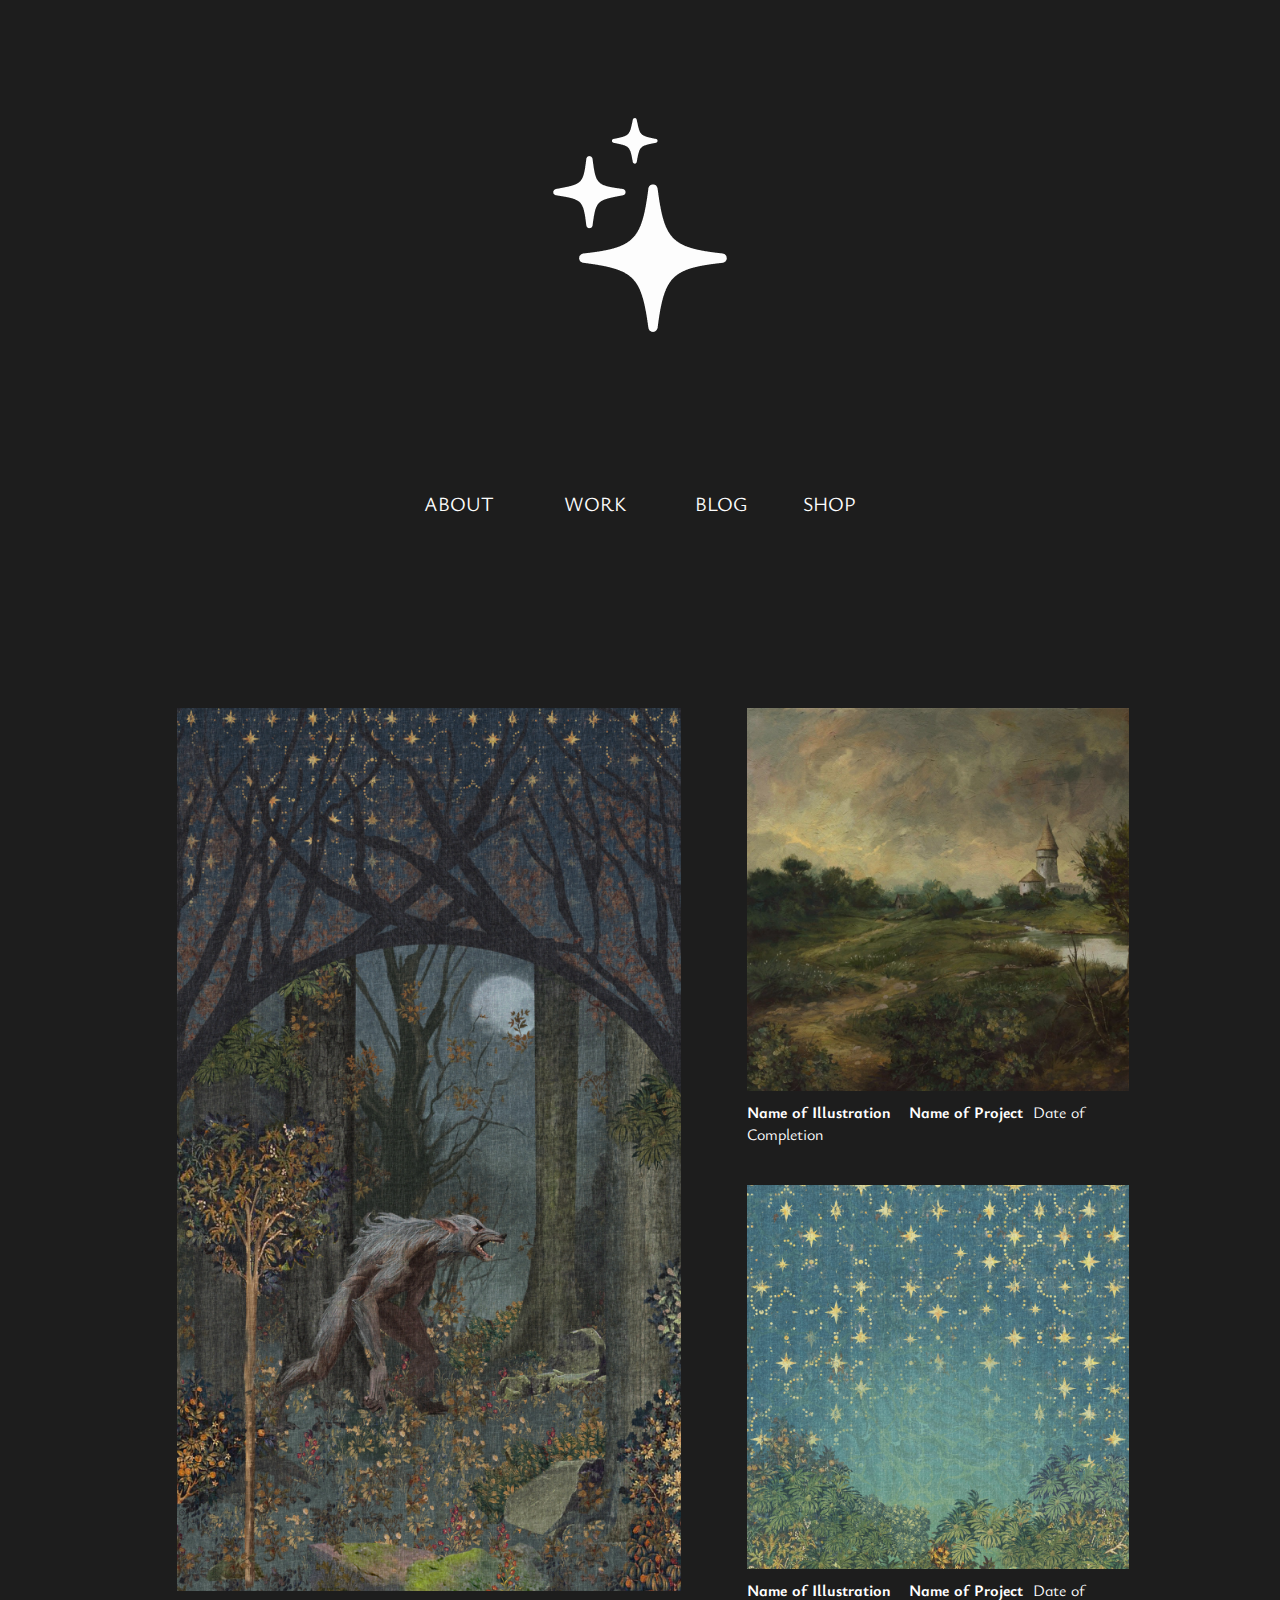
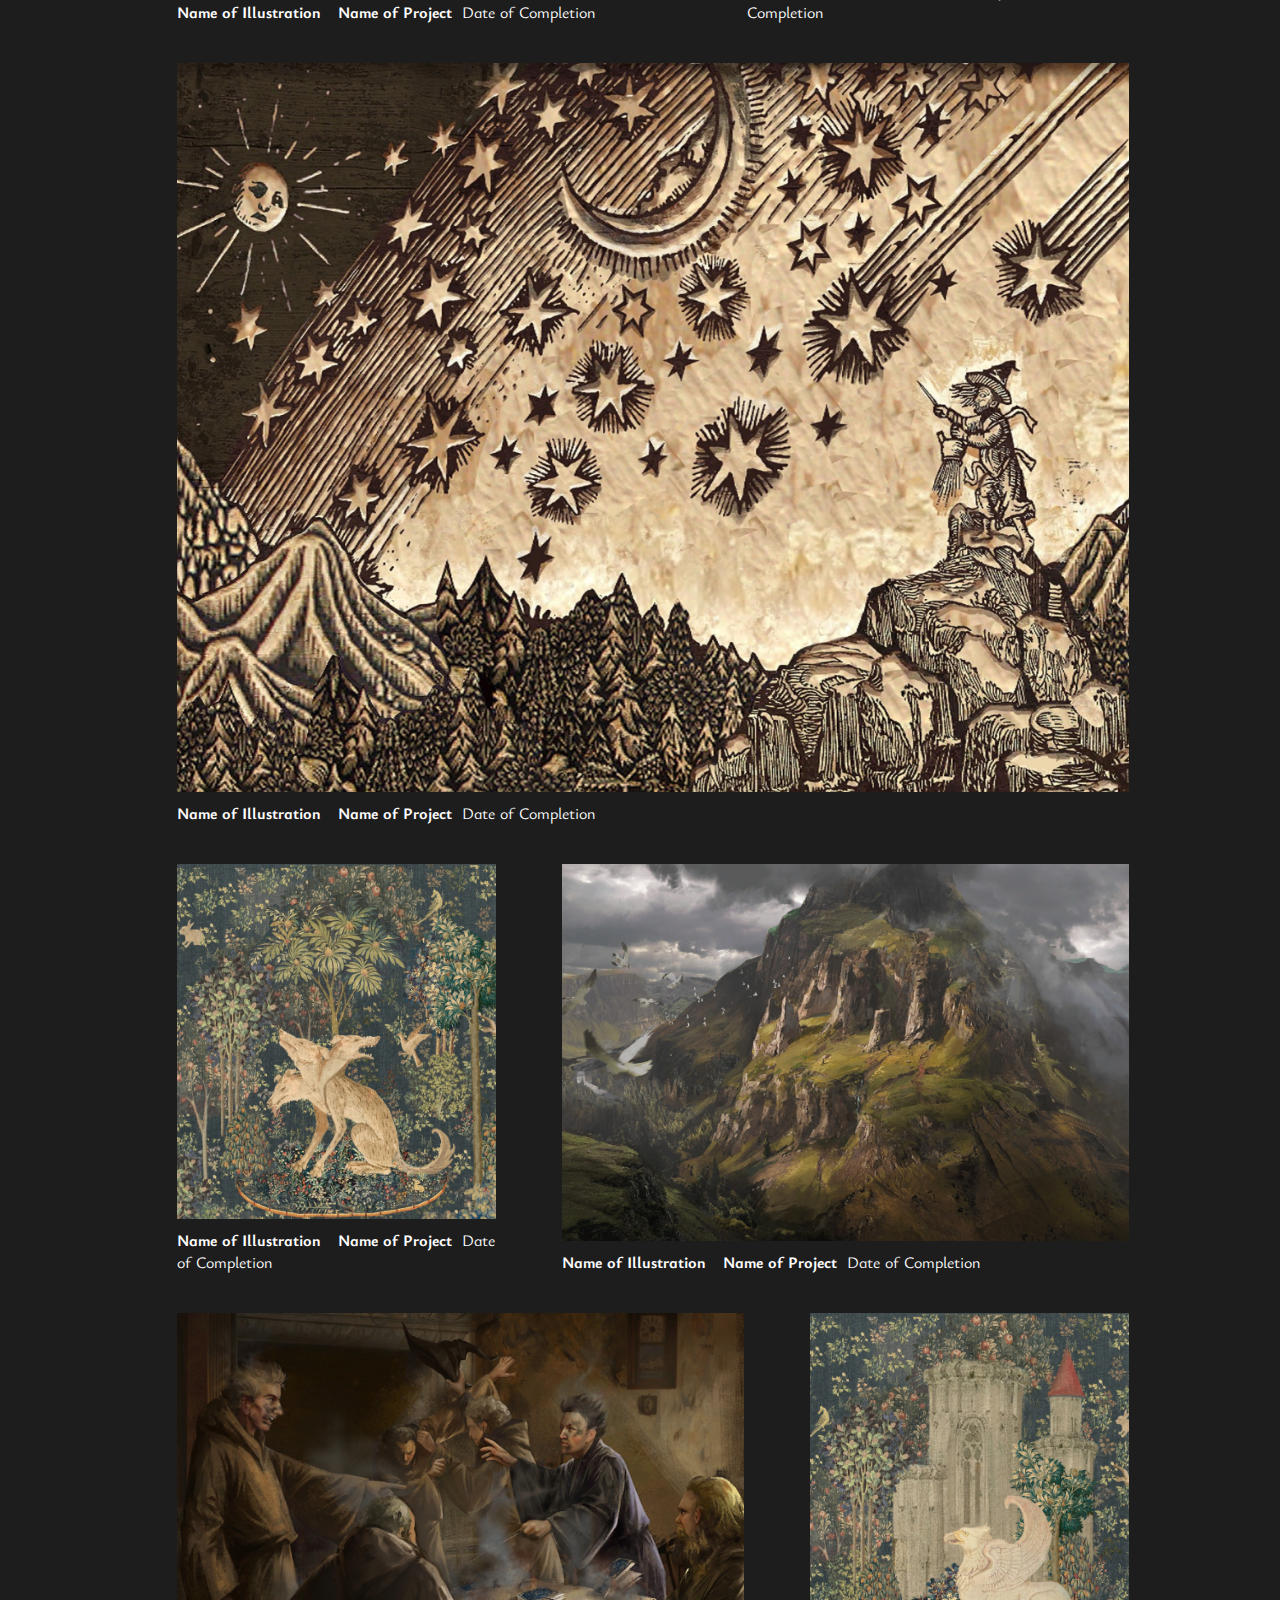
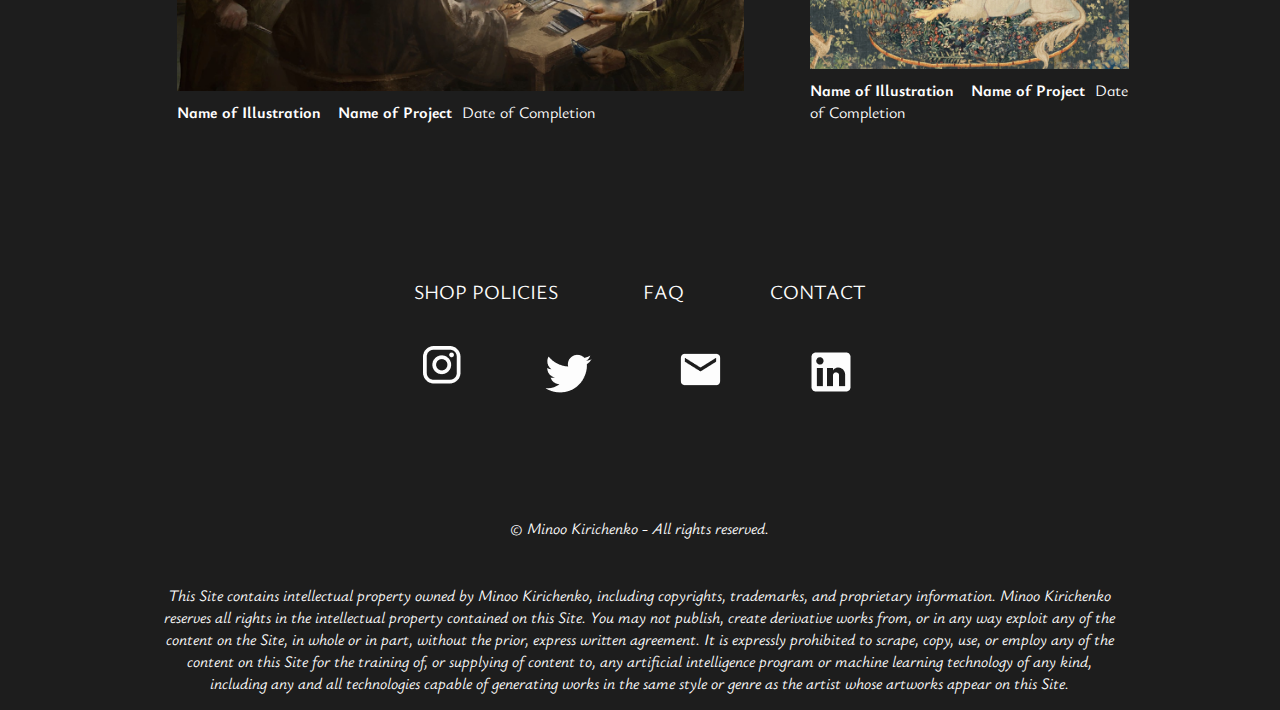
<file: index.html>
<!DOCTYPE html> <!--defines the document as html--> 
<!-- ctrl + / makes a comment teehee -->
 <html lang="en"> 
    <head> <!--where all of the metadata abt page goes, not visible to ppl-->
        <title>Minoo Portfolio</title>
        <link rel="preconnect" href="https://fonts.googleapis.com">
        <link rel="preconnect" href="https://fonts.gstatic.com" crossorigin>
        <link href="https://fonts.googleapis.com/css2?family=Ysabeau+Infant:ital,wght@0,1..1000;1,1..1000&display=swap" rel="stylesheet">
        <link rel="stylesheet" href="assets/css/style.css">
        <meta name="viewport" content="width=device-width, initial-scale=1.0">

<style>
    body {
        background-color: #1d1d1d ;
        font-family: "Ysabeau Infant", sans-serif;
    }
</style>

<article>
    <header>
        <a href="homepage.html" class="link-style"><img src="assets/images/f7_sparkles.png" alt="two sparkles" class="logo"></a>
      
        <menu id="main-menu">
          <li>
            <a href="about.html">ABOUT</a>
          </li>
          
          <li class="dropdown-trigger">
            <!--   use buttons for dropdowns   -->
            <button> WORK </button>
            <menu class="dropdown">
              <li>
                 <a href=""> BOOKS</a>
              </li>
              <li>
                <a href="fanart.html"> FANART</a>
             </li>
             <li>
              <a href=""> SKETCH</a>
           </li>
            </menu>
          </li>
            
          <li>
            <a href="" >BLOG</a>
          </li>

          <li>
              <a href="">SHOP</a>
            </li>


        </menu>

          
    </header>
  </article>

    <body>
        <div class="parent">
            <div class="div1">
              <img src="assets/images/wolf.png" alt="werewolf tapestry">
              <p><b style="margin-left: 0px;">Name of Illustration</b><b style="margin-left: 5px; margin-right: 5px;">Name of Project</b> Date of Completion</p>
              </div>
              <div class="div2">  
                <img src="assets/images/landscape.png" alt="landscape painting"> 
                <p><b style="margin-left: 0px;">Name of Illustration</b><b style="margin-left: 5px; margin-right: 5px;">Name of Project</b> Date of Completion</p>
              
              </div>
            <div class="div3">  
              <img src="assets/images/stars.png" alt="star tapestry">
              <p><b style="margin-left: 0px;">Name of Illustration</b><b style="margin-left: 5px; margin-right: 5px;">Name of Project</b> Date of Completion</p>
              </div>
            <div class="div4">
                <img src="assets/images/wizardstars.png" alt="wizard with stars">
                <p><b style="margin-left: 0px;">Name of Illustration</b><b style="margin-left: 5px; margin-right: 5px;">Name of Project</b> Date of Completion</p>
              </div>
            <div class="div5"> 
               <img src="assets/images/dog.png" alt="cerberus tapestry">
               <p><b style="margin-left: 0px;">Name of Illustration</b><b style="margin-left: 5px; margin-right: 5px;">Name of Project</b> Date of Completion</p>
              </div>
            <div class="div6"> 
                 <img src="assets/images/mountains.png" alt="mountain landscape painting">
                 <p><b style="margin-left: 0px;">Name of Illustration</b><b style="margin-left: 5px; margin-right: 5px;">Name of Project</b> Date of Completion</p>
              </div>
            <div class="div7"> 
                 <img src="assets/images/oops.png" alt="wizard scene painting">
                 <p><b style="margin-left: 0px;">Name of Illustration</b><b style="margin-left: 5px; margin-right: 5px;">Name of Project</b> Date of Completion</p>
              </div>
            <div class="div8">
              <img src="assets/images/gryffin.png" alt="gryffin tapestry">
              <p><b style="margin-left: 0px;">Name of Illustration</b><b style="margin-left: 5px; margin-right: 5px;">Name of Project</b> Date of Completion</p>
                  
                </div>
            </div>
    </body>

    <footer>

      <menu id="main-menu" style="margin-top:180px;margin-bottom: 40px; font-weight: 100px; gap:50px;">
        <li>
          <a href="">SHOP POLICIES</a>
        </li>

        <li>
          <a href="">FAQ</a>
        </li>

        <li>
          <a href="">CONTACT</a>
        </li>

      </menu>

        <menu id="main-menu" style="margin-top:20px;">
          <li>
            <a href=""><img src="assets/images/insta.png" alt="HTML tutorial"></a>
          </li>
  
          <li>
            <a href=""><img src="assets/images/twit.png" alt="HTML tutorial"></a>
          </li>
  
          <li>
            <a href=""><img src="assets/images/mail.png" alt="HTML tutorial"></a>
          </li>

          <li>
            <a href=""><img src="assets/images/linkd.png" alt="HTML tutorial"></a>
          </li>

        </menu>

        <div style="margin-top: -90px;">
          <p style="font-size: 16px; font-style: italic; text-align: center;">© Minoo Kirichenko - All rights reserved.</p>
        </div>

        <div>
          <p style="font-size: 16px; font-style: italic; text-align: center; margin-top: 45px;">This Site contains intellectual property owned by Minoo Kirichenko, including copyrights, trademarks, and proprietary information. Minoo Kirichenko reserves all rights in the intellectual property contained on this Site. You may not publish, create derivative works from, or in any way exploit any of the content on the Site, in whole or in part, without the prior, express written agreement. It is expressly prohibited to scrape, copy, use, or employ any of the content on this Site for the training of, or supplying of content to, any artificial intelligence program or machine learning technology of any kind, including any and all technologies capable of generating works in the same style or genre as the artist whose artworks appear on this Site.</p>
        </div>
        
    </footer>

  </html>
</file>
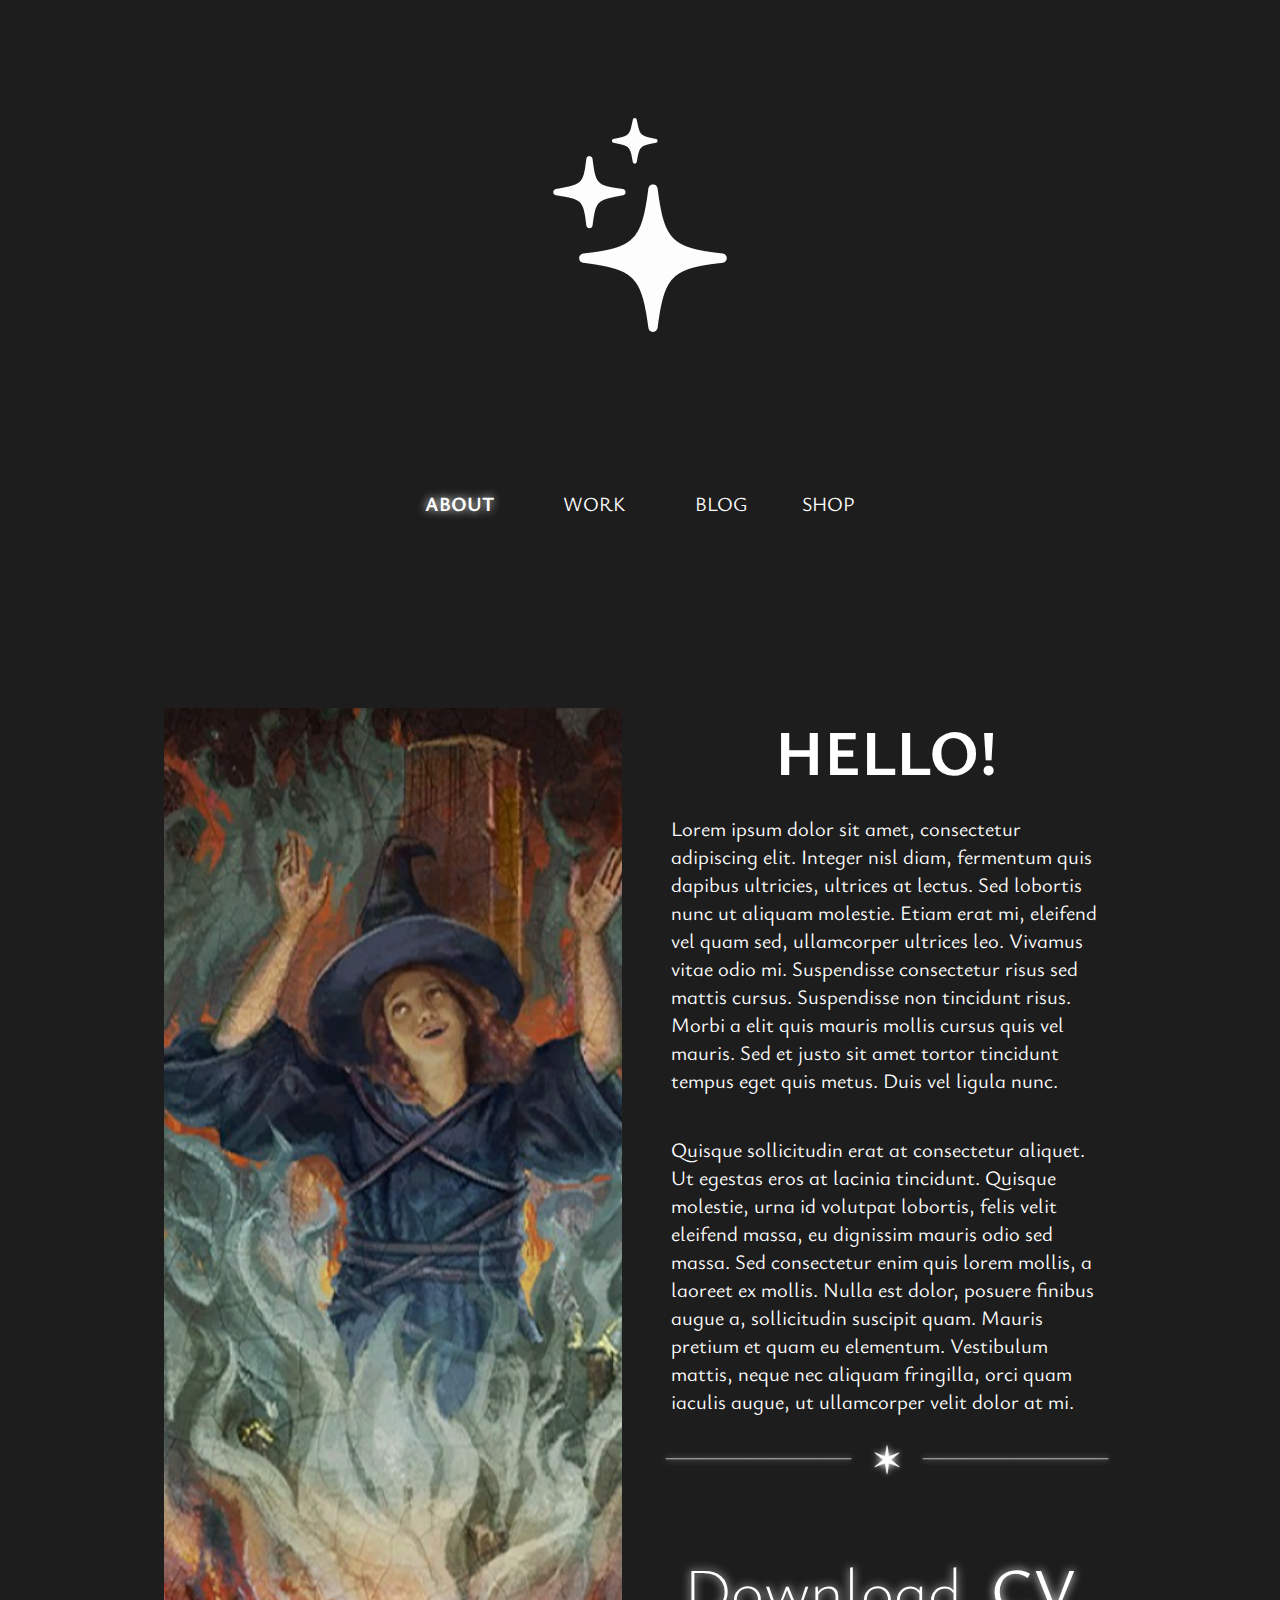
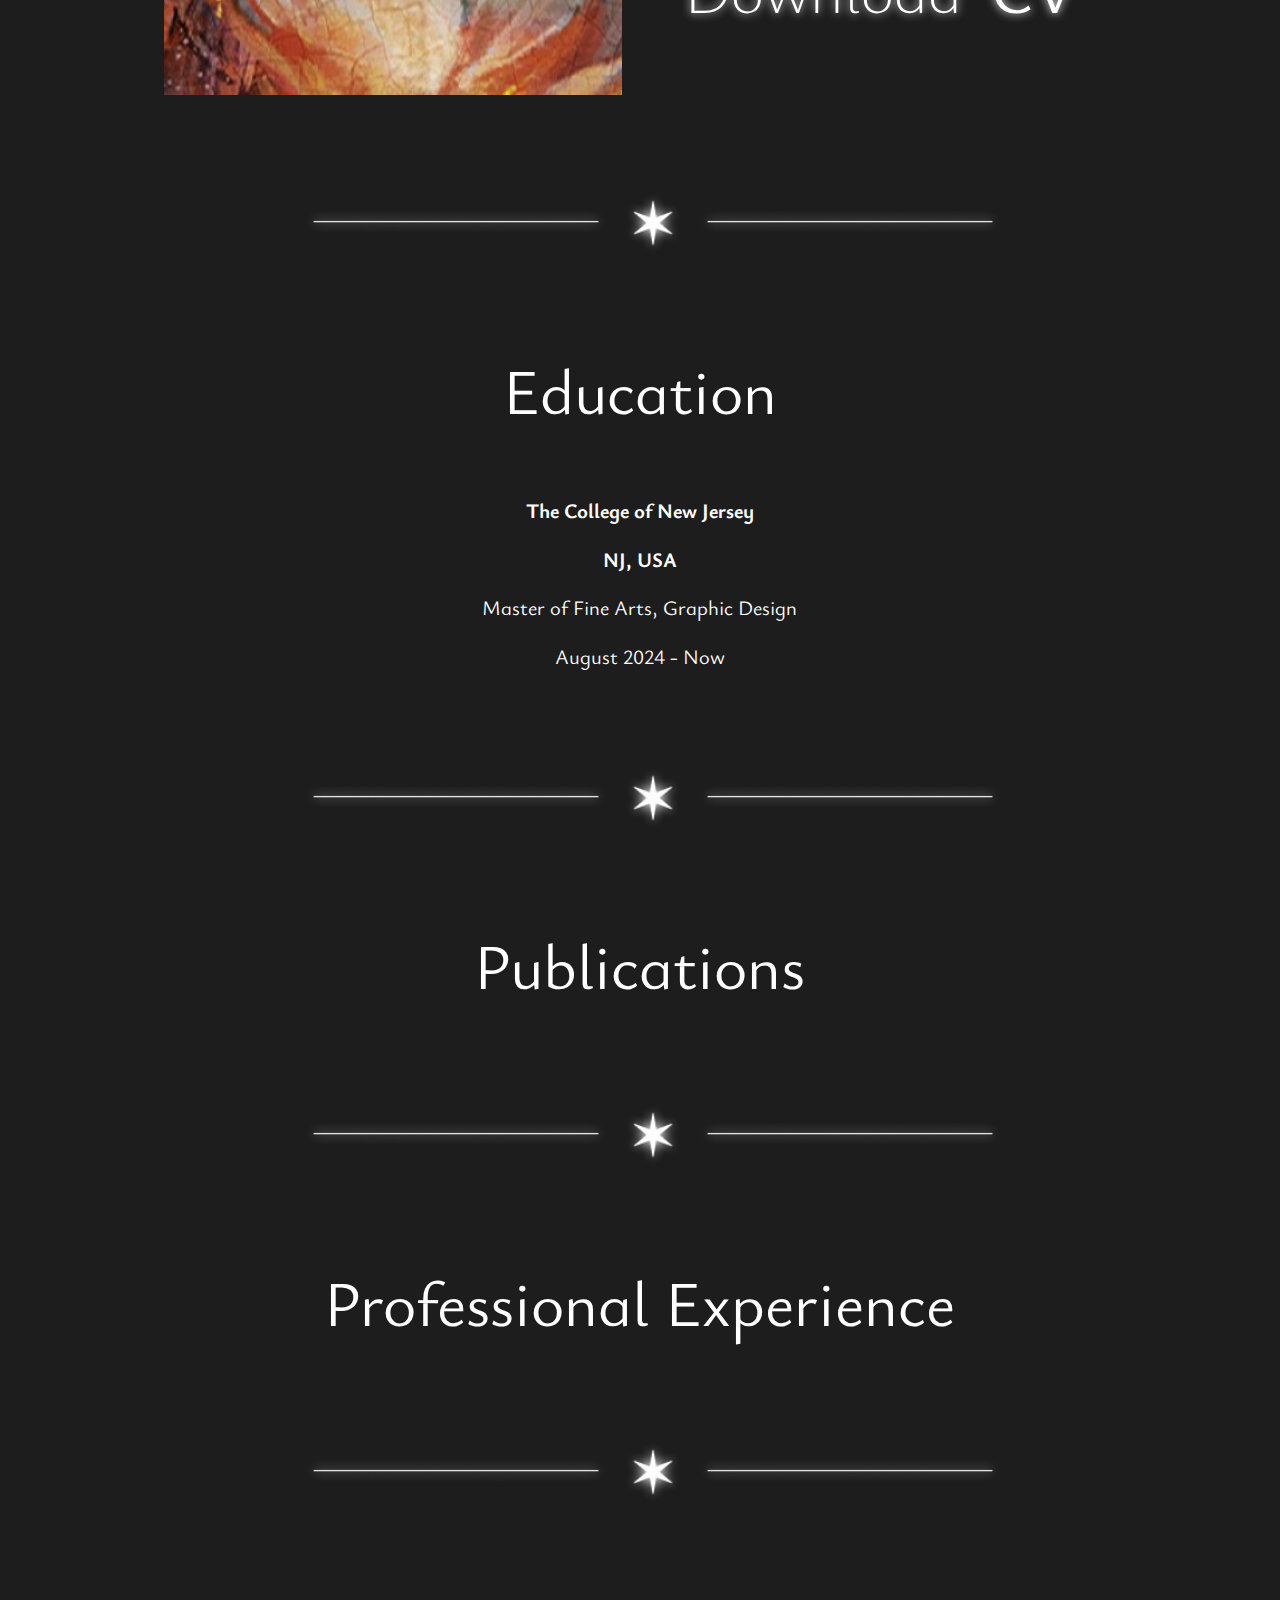
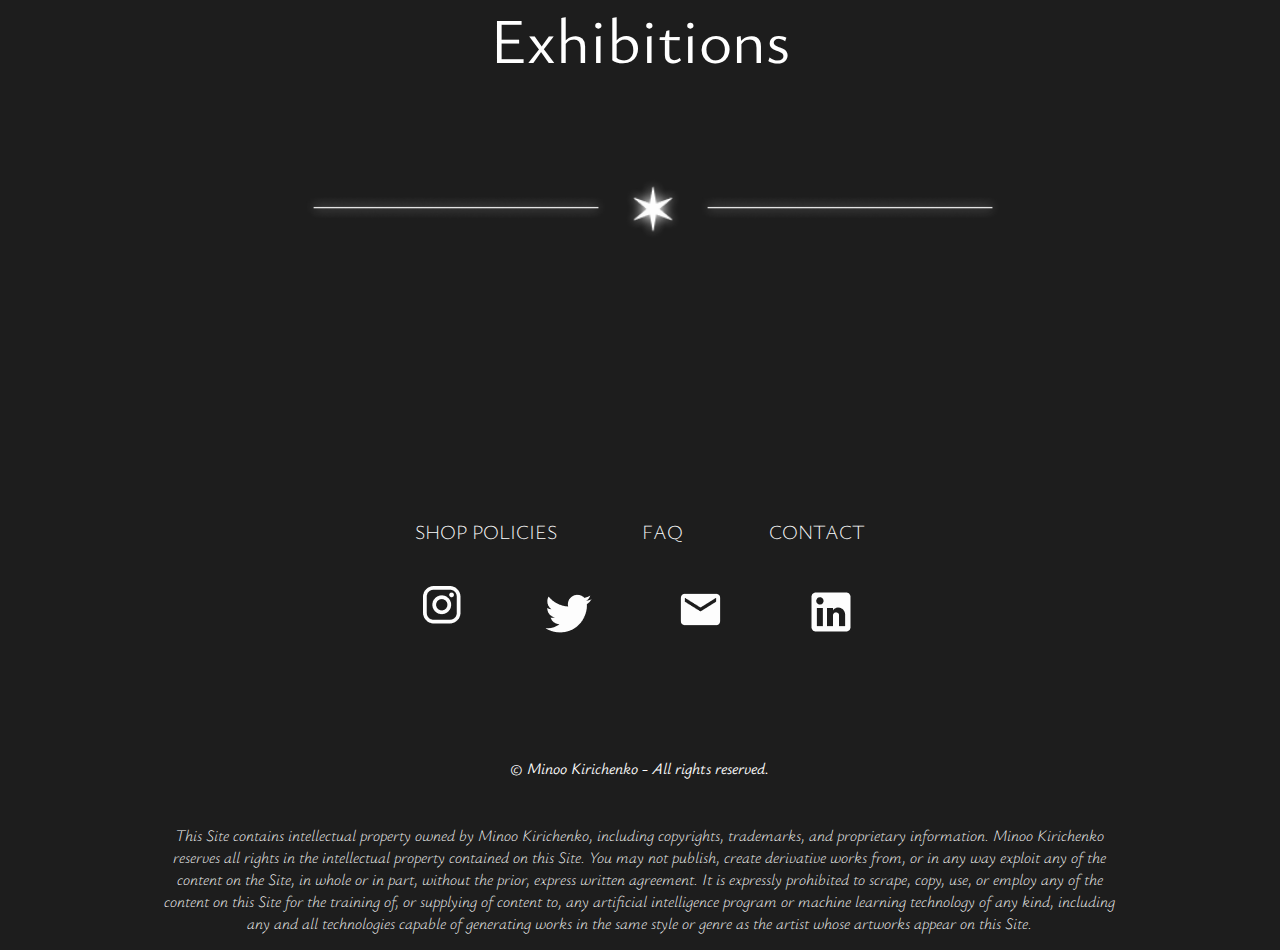
<file: about.html>
<!DOCTYPE html> <!--defines the document as html--> 
<!-- ctrl + / makes a comment teehee -->
 <html lang="en"> 
    <head> <!--where all of the metadata abt page goes, not visible to ppl-->
        <title>Minoo Portfolio</title>
        <link rel="preconnect" href="https://fonts.googleapis.com">
        <link rel="preconnect" href="https://fonts.gstatic.com" crossorigin>
        <link href="https://fonts.googleapis.com/css2?family=Ysabeau+Infant:ital,wght@0,1..1000;1,1..1000&display=swap" rel="stylesheet">
        <link rel="stylesheet" href="assets/css/style.css">
        <meta name="viewport" content="width=device-width, initial-scale=1.0">

<style>
    body {
        background-color: #1d1d1d ;
        font-family: "Ysabeau Infant", sans-serif;
    }
</style>

<article>
    <header>

        <a href="homepage.html" class="link-style"><img src="assets/images/f7_sparkles.png" alt="two sparkles" class="logo"></a>
      
        <menu id="main-menu">
          <li>
            <a href="about.html" style="text-shadow: 0px 0px 10px #FDFDFD; font-weight: 700;">ABOUT</a>
          </li>
          
          <li class="dropdown-trigger">
            <!--   use buttons for dropdowns   -->
            <button> WORK </button>
            <menu class="dropdown">
              <li>
                 <a href=""> BOOKS</a>
              </li>
              <li>
                <a href="fanart.html"> FANART</a>
             </li>
             <li>
              <a href=""> SKETCH</a>
           </li>
            </menu>
          </li>
            
          <li>
            <a href="" >BLOG</a>
          </li>

          <li>
              <a href="">SHOP</a>
            </li>


        </menu>

          
    </header>
  </article>

  <body>

    <div class="flex-container">
        <div class="flex-item">
            <img src="assets/images/witchburn.png" alt="wizard eating" style="height:100%; object-fit: cover;"; >
        </div>
        <div class="flex-item">
            <p style="font-size: 5vw; margin:0%; font-weight: 700;">HELLO!</p>
            <p>Lorem ipsum dolor sit amet, consectetur adipiscing elit. Integer nisl diam, fermentum quis dapibus ultricies, ultrices at lectus. Sed lobortis nunc ut aliquam molestie. Etiam erat mi, eleifend vel quam sed, ullamcorper ultrices leo. Vivamus vitae odio mi. Suspendisse consectetur risus sed mattis cursus. Suspendisse non tincidunt risus. Morbi a elit quis mauris mollis cursus quis vel mauris. Sed et justo sit amet tortor tincidunt tempus eget quis metus. Duis vel ligula nunc.</p>
                <p>Quisque sollicitudin erat at consectetur aliquet. Ut egestas eros at lacinia tincidunt. Quisque molestie, urna id volutpat lobortis, felis velit eleifend massa, eu dignissim mauris odio sed massa. Sed consectetur enim quis lorem mollis, a laoreet ex mollis. Nulla est dolor, posuere finibus augue a, sollicitudin suscipit quam. Mauris pretium et quam eu elementum. Vestibulum mattis, neque nec aliquam fringilla, orci quam iaculis augue, ut ullamcorper velit dolor at mi.</p>
        <img src="assets/images/star border.png" alt="star divider">
        <p style="font-size: 5vw; text-shadow: 0px 0px 10px #FDFDFD; font-weight: 200;">Download <b>CV</b></p>
            </div>
    </div>

    <div class="divider">
        <img src="assets/images/star border.png" alt="star divider">
    </div> 

    <div style="text-align: center;">
        <p style="font-size: 5vw;">Education</p>
        <p style="padding: 0%;"><b>The College of New Jersey</b></p>
        <p><b>NJ, USA</b></p>
        <p>Master of Fine Arts, Graphic Design</p>
        <p>August 2024 - Now</p>
    </div>

    <div class="divider">
        <img src="assets/images/star border.png" alt="star divider">
    </div> 

    <div style="text-align: center;">
        <p style="font-size: 5vw;">Publications</p>
    </div>

    <div class="divider">
        <img src="assets/images/star border.png" alt="star divider">
    </div> 

    <div style="text-align: center;">
        <p style="font-size: 5vw;">Professional Experience</p>
    </div>

    <div class="divider">
        <img src="assets/images/star border.png" alt="star divider">
    </div> 

    <div style="text-align: center;">
        <p style="font-size: 5vw;">Exhibitions</p>
    </div>

    <div class="divider">
        <img src="assets/images/star border.png" alt="star divider">
    </div> 

</div>
  </body>

  <footer>

    <menu id="main-menu" style="margin-top:180px;margin-bottom: 40px; font-weight: 200; gap:50px; ">
      <li>
        <a href="">SHOP POLICIES</a>
      </li>

      <li>
        <a href="">FAQ</a>
      </li>

      <li>
        <a href="">CONTACT</a>
      </li>

    </menu>

      <menu id="main-menu" style="margin-top:20px;">
        <li>
          <a href=""><img src="assets/images/insta.png" alt="HTML tutorial"></a>
        </li>

        <li>
          <a href=""><img src="assets/images/twit.png" alt="HTML tutorial"></a>
        </li>

        <li>
          <a href=""><img src="assets/images/mail.png" alt="HTML tutorial"></a>
        </li>

        <li>
          <a href=""><img src="assets/images/linkd.png" alt="HTML tutorial"></a>
        </li>

      </menu>

      <div style="margin-top: -90px;">
        <p style="font-size: 16px; font-style: italic; text-align: center;">© Minoo Kirichenko - All rights reserved.</p>
      </div>

      <div>
        <p style="font-size: 16px; font-style: italic; text-align: center; margin-top: 45px; font-weight: 200;">This Site contains intellectual property owned by Minoo Kirichenko, including copyrights, trademarks, and proprietary information. Minoo Kirichenko reserves all rights in the intellectual property contained on this Site. You may not publish, create derivative works from, or in any way exploit any of the content on the Site, in whole or in part, without the prior, express written agreement. It is expressly prohibited to scrape, copy, use, or employ any of the content on this Site for the training of, or supplying of content to, any artificial intelligence program or machine learning technology of any kind, including any and all technologies capable of generating works in the same style or genre as the artist whose artworks appear on this Site.</p>
      </div>
      
  </footer>

  </html>
</file>
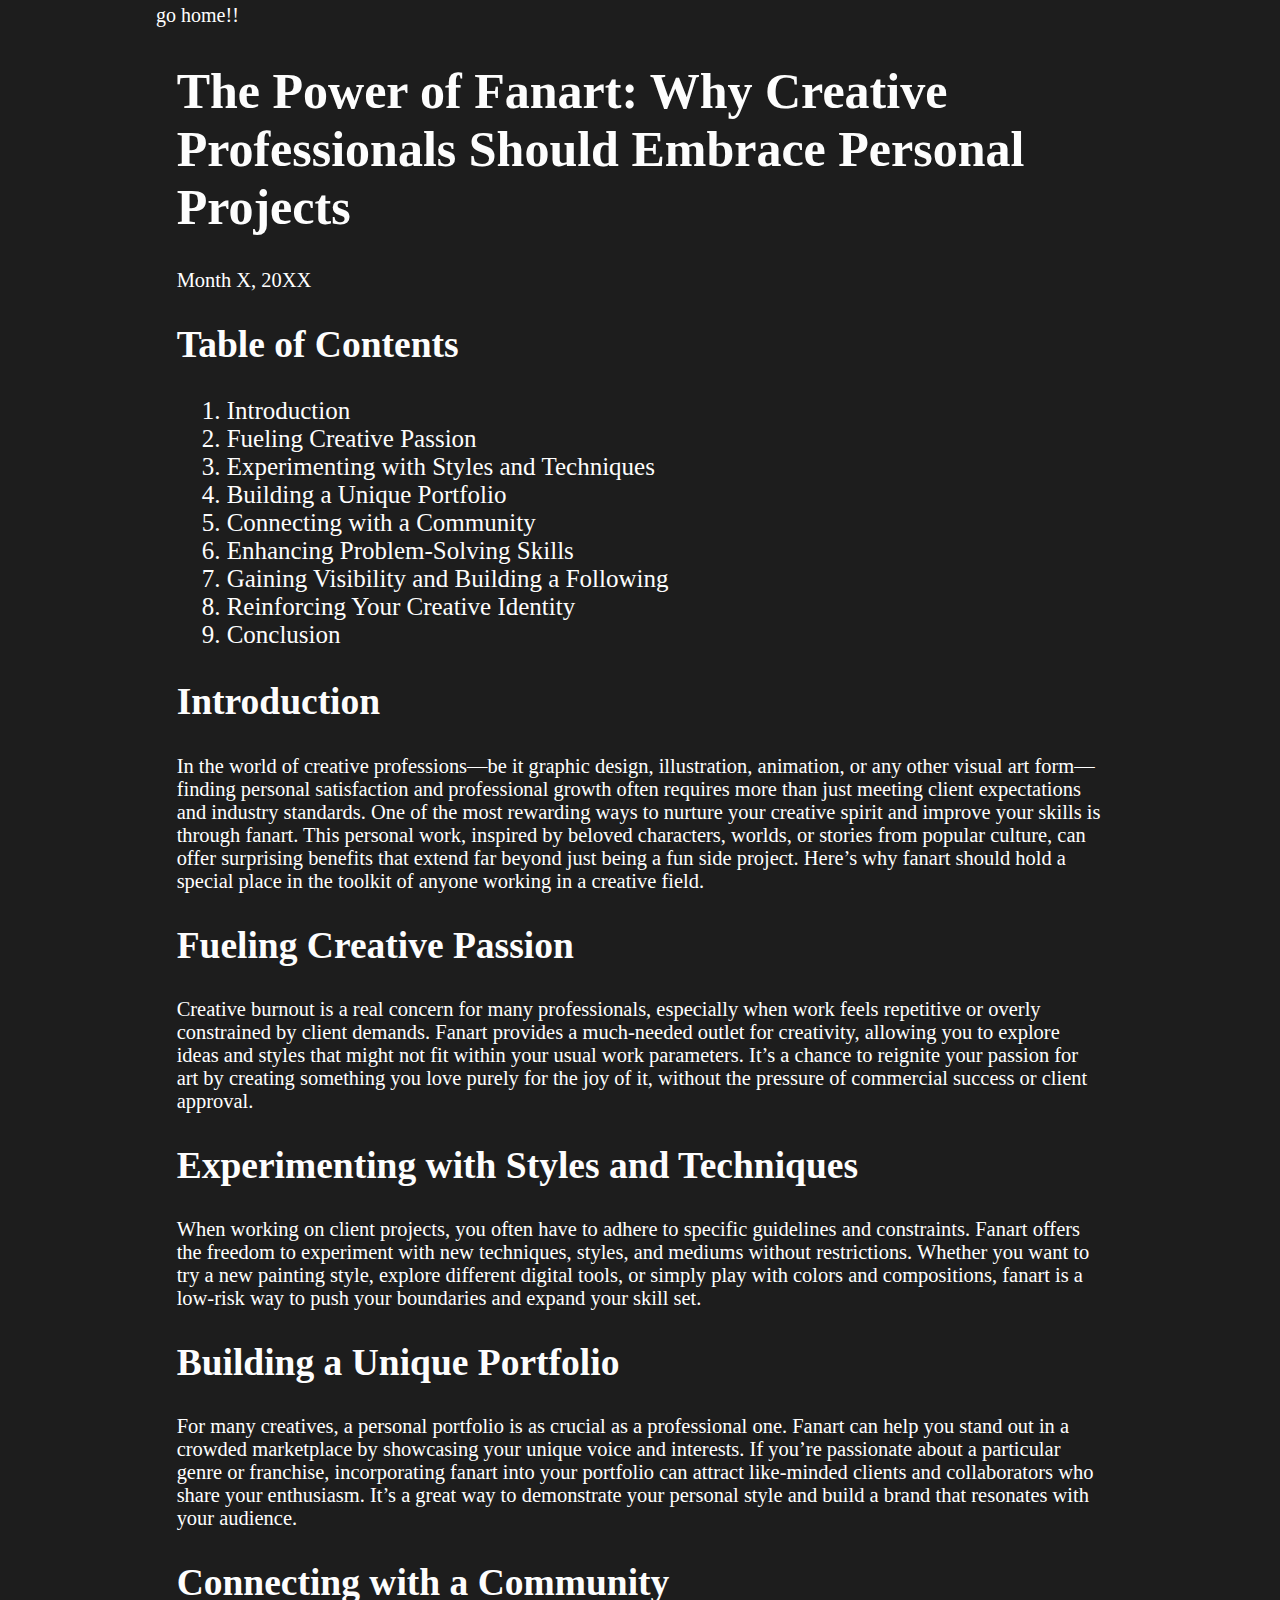
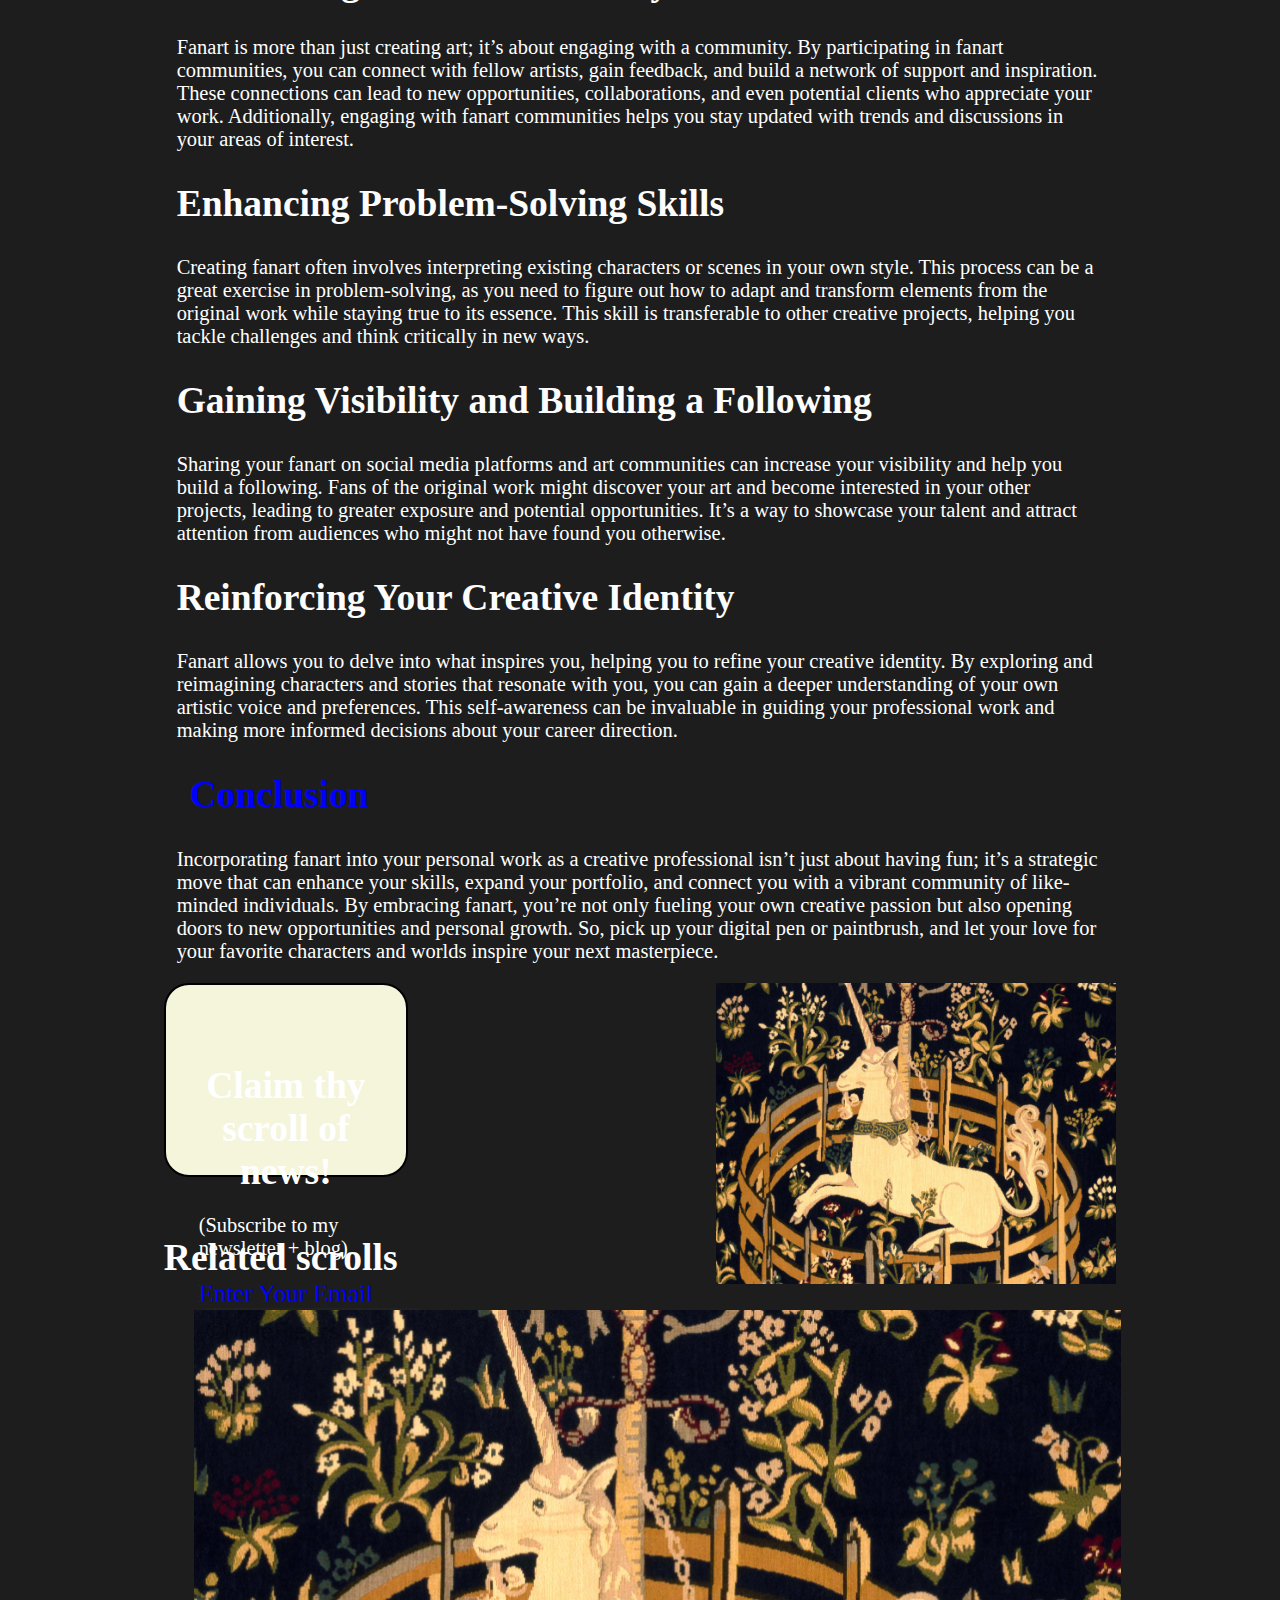
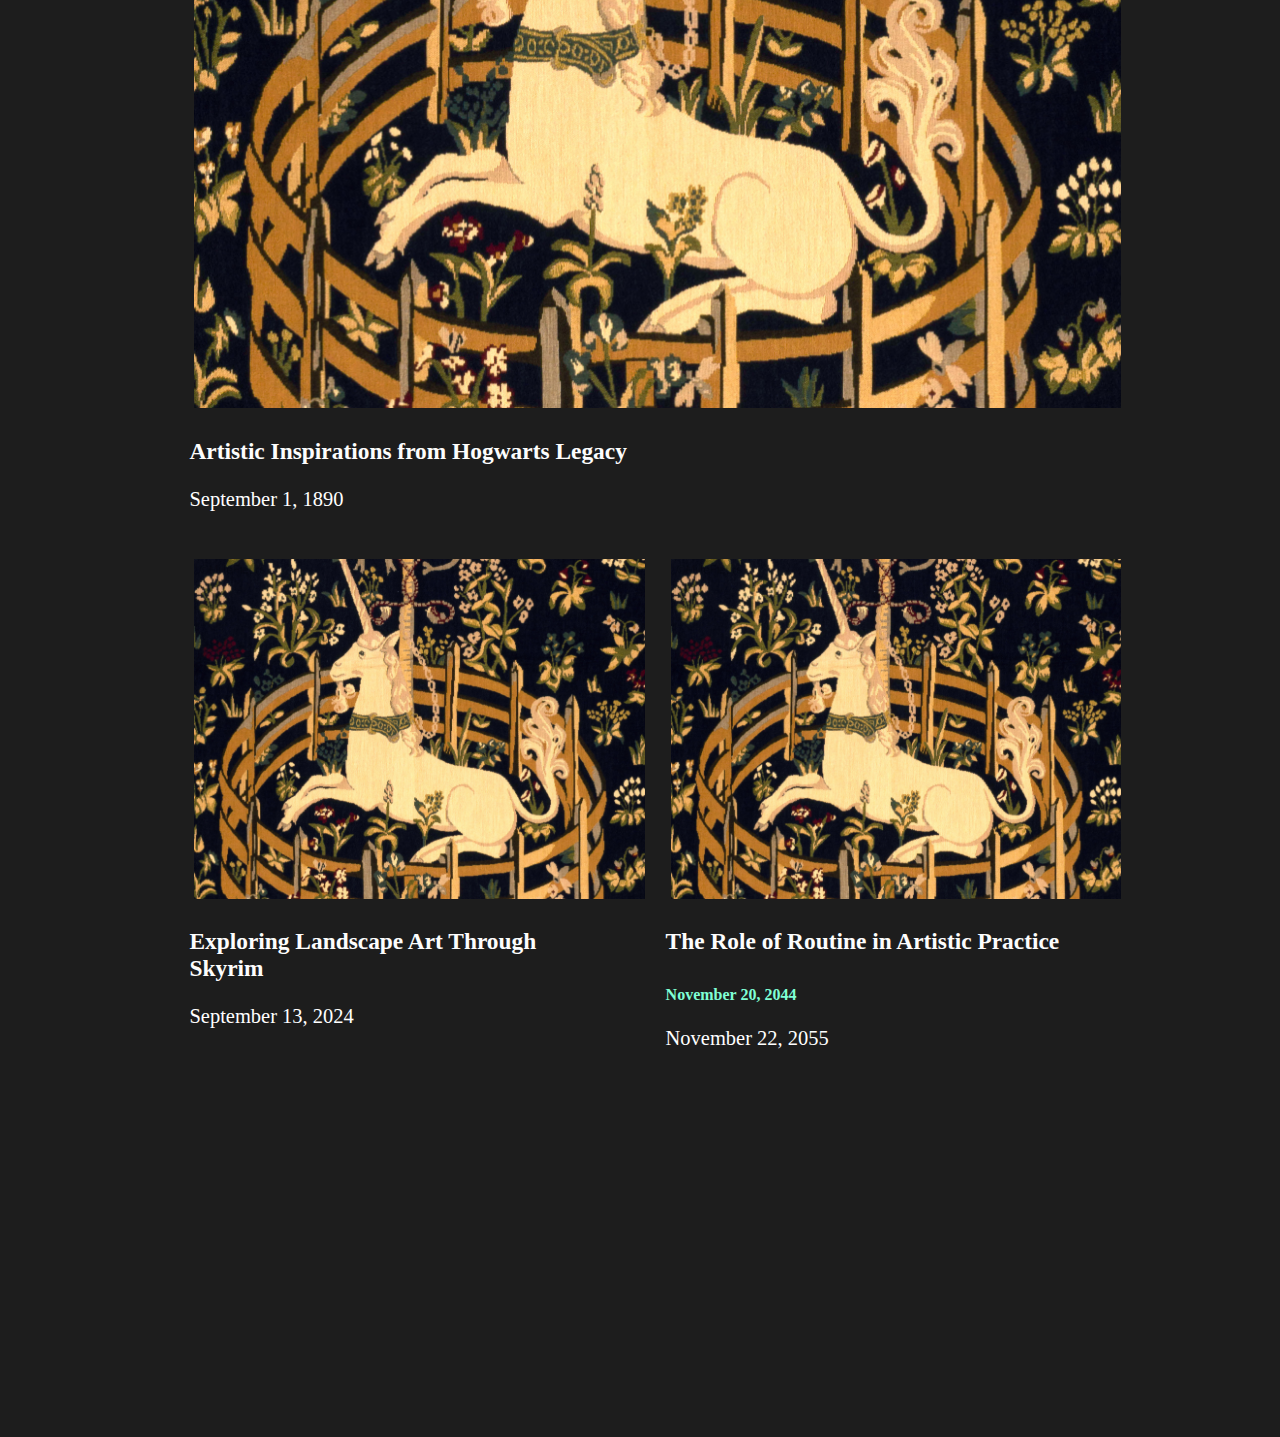
<file: blog.html>
<!DOCTYPE html>
<html lang="en">
    <head>
        <title>Scrollpost</title>
        <link rel="stylesheet" href="assets/css/style.css">
    </head>
    <body>
        <header>
            <a href="index.html"> go home!!</a>
        </header>
        <main>
            <article>
                <h1>
                    The Power of Fanart: 
Why Creative Professionals Should Embrace Personal Projects
                </h1>
                <p>Month X, 20XX</p>
                <h2>Table of Contents</h2>
                <p>
                    <ol>
                        <li>Introduction</li>
                        <li>Fueling Creative Passion</li>
                        <li>Experimenting with Styles and Techniques</li>
                        <li>Building a Unique Portfolio</li>
                        <li>Connecting with a Community</li>
                        <li>Enhancing Problem-Solving Skills</li>
                        <li>Gaining Visibility and Building a Following</li>
                        <li>Reinforcing Your Creative Identity</li>
                        <li>Conclusion</li>
                    </ol>
                </p>
            <h2>Introduction</h2>
                <p>
                    In the world of creative professions—be it graphic design, illustration, animation, or any other visual art form—finding personal satisfaction and professional growth often requires more than just meeting client expectations and industry standards. One of the most rewarding ways to nurture your creative spirit and improve your skills is through fanart. This personal work, inspired by beloved characters, worlds, or stories from popular culture, can offer surprising benefits that extend far beyond just being a fun side project. Here’s why fanart should hold a special place in the toolkit of anyone working in a creative field.
                </p>
            <h2>Fueling Creative Passion</h2>
                <p>
                    Creative burnout is a real concern for many professionals, especially when work feels repetitive or overly constrained by client demands. Fanart provides a much-needed outlet for creativity, allowing you to explore ideas and styles that might not fit within your usual work parameters. It’s a chance to reignite your passion for art by creating something you love purely for the joy of it, without the pressure of commercial success or client approval.
                </p>
            <h2>Experimenting with Styles and Techniques</h2>
                <p>
                    When working on client projects, you often have to adhere to specific guidelines and constraints. Fanart offers the freedom to experiment with new techniques, styles, and mediums without restrictions. Whether you want to try a new painting style, explore different digital tools, or simply play with colors and compositions, fanart is a low-risk way to push your boundaries and expand your skill set.
                </p>
            <h2>Building a Unique Portfolio</h2>
                <p>
                    For many creatives, a personal portfolio is as crucial as a professional one. Fanart can help you stand out in a crowded marketplace by showcasing your unique voice and interests. If you’re passionate about a particular genre or franchise, incorporating fanart into your portfolio can attract like-minded clients and collaborators who share your enthusiasm. It’s a great way to demonstrate your personal style and build a brand that resonates with your audience.
                </p>
            <h2>Connecting with a Community</h2>
                <p>
                    Fanart is more than just creating art; it’s about engaging with a community. By participating in fanart communities, you can connect with fellow artists, gain feedback, and build a network of support and inspiration. These connections can lead to new opportunities, collaborations, and even potential clients who appreciate your work. Additionally, engaging with fanart communities helps you stay updated with trends and discussions in your areas of interest.
                </p>
            <h2>Enhancing Problem-Solving Skills</h2>
                <p>
                    Creating fanart often involves interpreting existing characters or scenes in your own style. This process can be a great exercise in problem-solving, as you need to figure out how to adapt and transform elements from the original work while staying true to its essence. This skill is transferable to other creative projects, helping you tackle challenges and think critically in new ways.
                </p>
            <h2>Gaining Visibility and Building a Following</h2>
                <p>
                    Sharing your fanart on social media platforms and art communities can increase your visibility and help you build a following. Fans of the original work might discover your art and become interested in your other projects, leading to greater exposure and potential opportunities. It’s a way to showcase your talent and attract attention from audiences who might not have found you otherwise.
                </p>
            <h2>Reinforcing Your Creative Identity</h2>
                <p>
                    Fanart allows you to delve into what inspires you, helping you to refine your creative identity. By exploring and reimagining characters and stories that resonate with you, you can gain a deeper understanding of your own artistic voice and preferences. This self-awareness can be invaluable in guiding your professional work and making more informed decisions about your career direction.
                </p>
            <h2><span style="color:blue">Conclusion</span></h2>
                <p>
                    Incorporating fanart into your personal work as a creative professional isn’t just about having fun; it’s a strategic move that can enhance your skills, expand your portfolio, and connect you with a vibrant community of like-minded individuals. By embracing fanart, you’re not only fueling your own creative passion but also opening doors to new opportunities and personal growth. So, pick up your digital pen or paintbrush, and let your love for your favorite characters and worlds inspire your next masterpiece. 
                </p>
            </article>
            <img id="unicorn" src="assets/images/XM00185_ORIG_02.jpg" alt="unicorn in captivity" width="400">
            <section id="newsletter-subscribe"> 
                <span></span>
                <h2>Claim thy scroll of news!</h2>
                <p>(Subscribe to my newsletter + blog)</p>
                <form>
                    <label for="newsletter">Enter Your Email</label><br>
                    <input id="newsletter" type="email" placeholder="Email"> <br>
                    <button>Subscribe</button>
                </form>
            </section>
            <section?>
                <h2>Related scrolls</h2>
                <div class="article-grid">
                <article id="article-1">
                    <a href="">
                    <img src="assets/images/XM00185_ORIG_02.jpg" alt="unicorn in captivity" width="200"> <br>
                    <h3>Artistic Inspirations from Hogwarts Legacy</h3>
                    <p>September 1, 1890</p>
                </a>
                </article>
                <article id="article-2">
                    <a href="">
                    <img src="assets/images/XM00185_ORIG_02.jpg" alt="unicorn in captivity" width="200"> <br>
                    <h3>Exploring Landscape Art Through Skyrim</h3>
                    <p>September 13, 2024</p>
                </a>
                </article>
                <article id="article-3">
                    <a href="">
                    <img src="assets/images/XM00185_ORIG_02.jpg" alt="unicorn in captivity" width="200"> <br>
                    <h3>The Role of Routine in Artistic Practice</h3>
                    <span class="article-date"> November 20, 2044 </span>
                    <p>November 22, 2055</p>
                </a>
                </article>
            </div>
            </section>
        </main>
        <footer>

        </footer>
    </body>

</html>
</file>
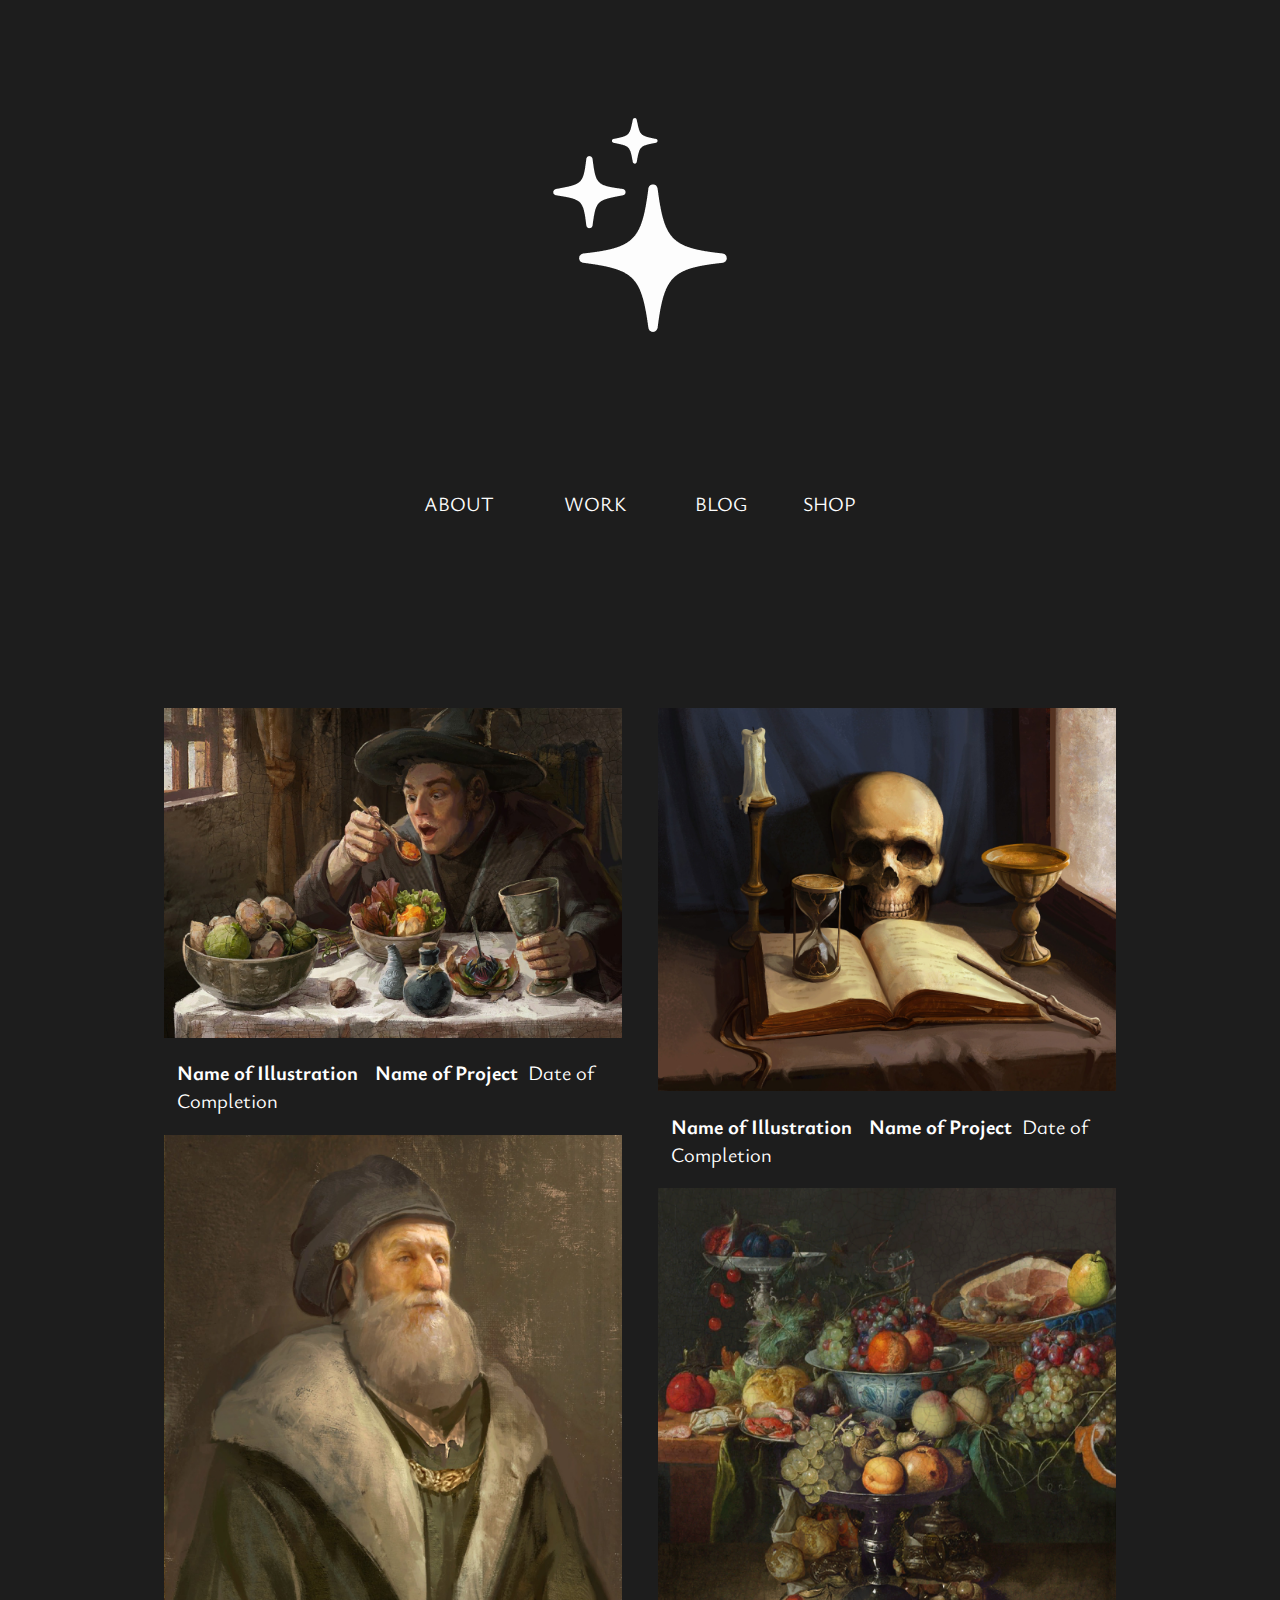
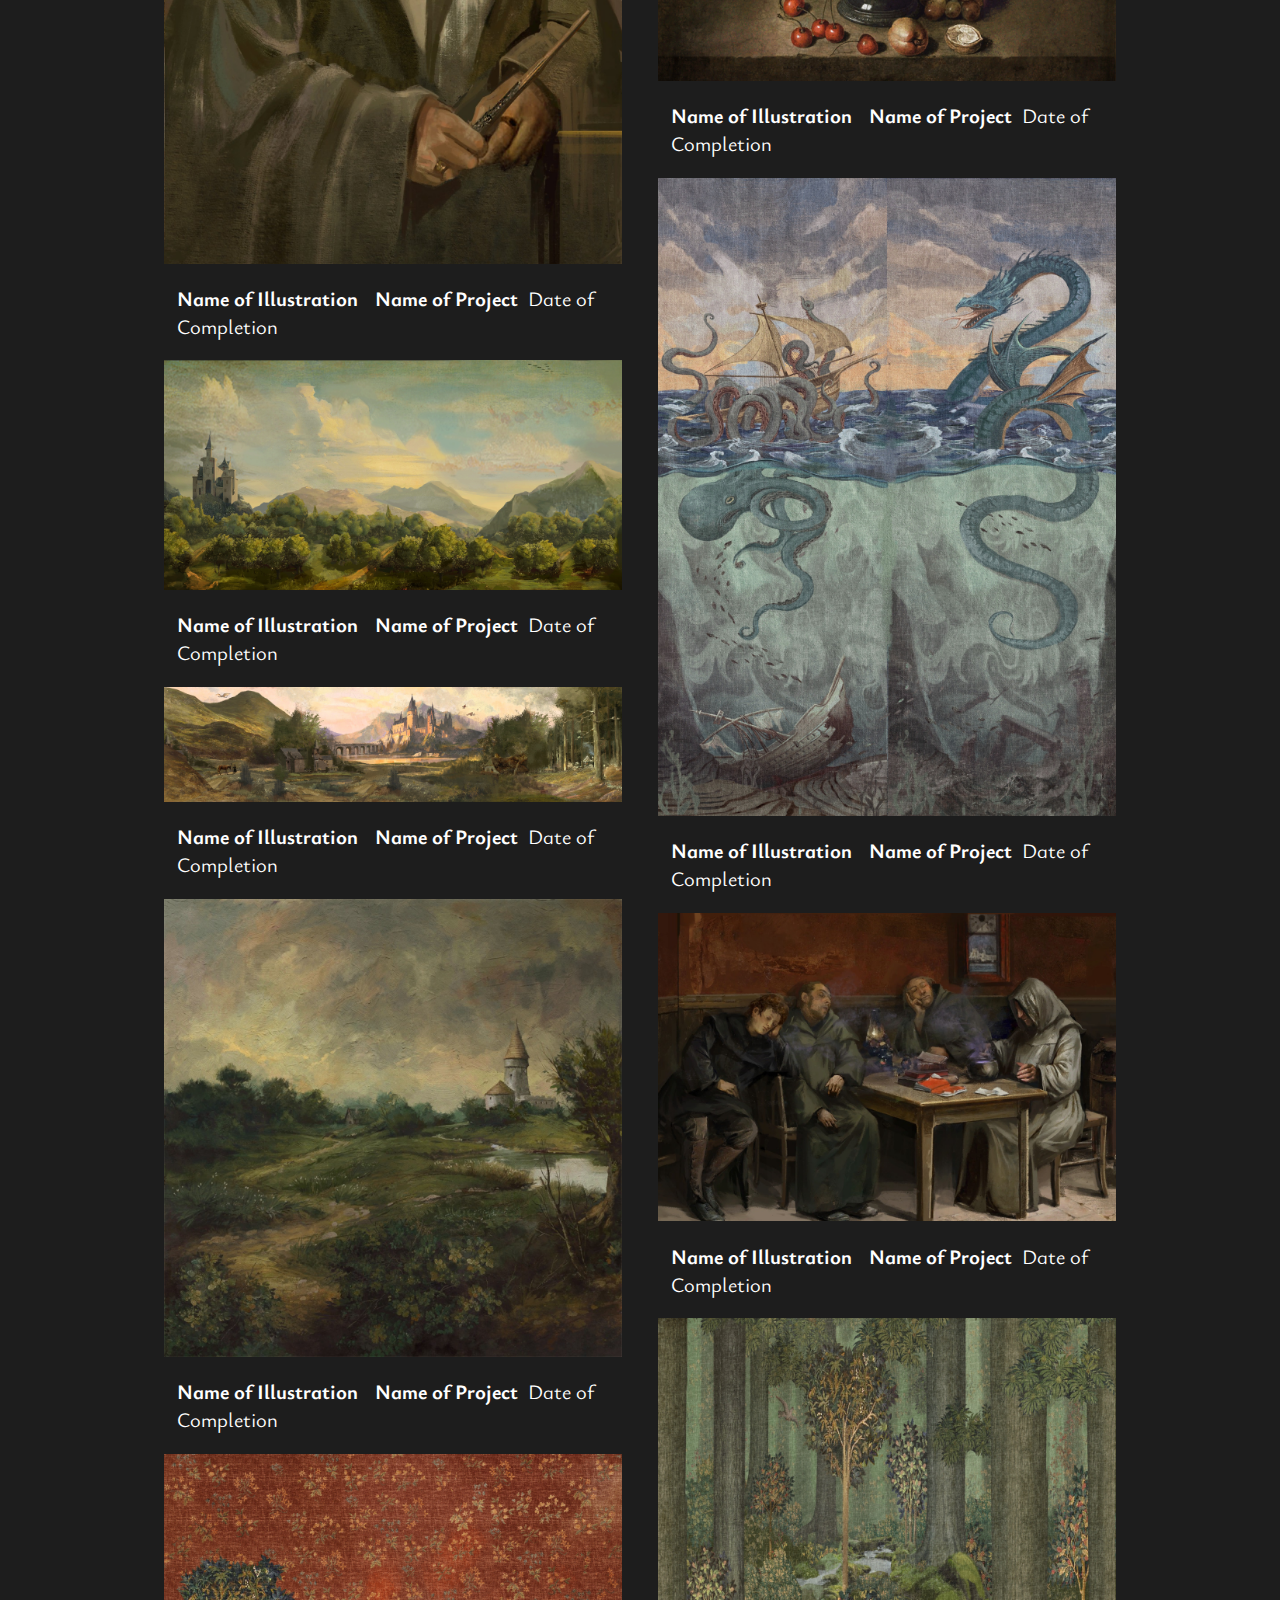
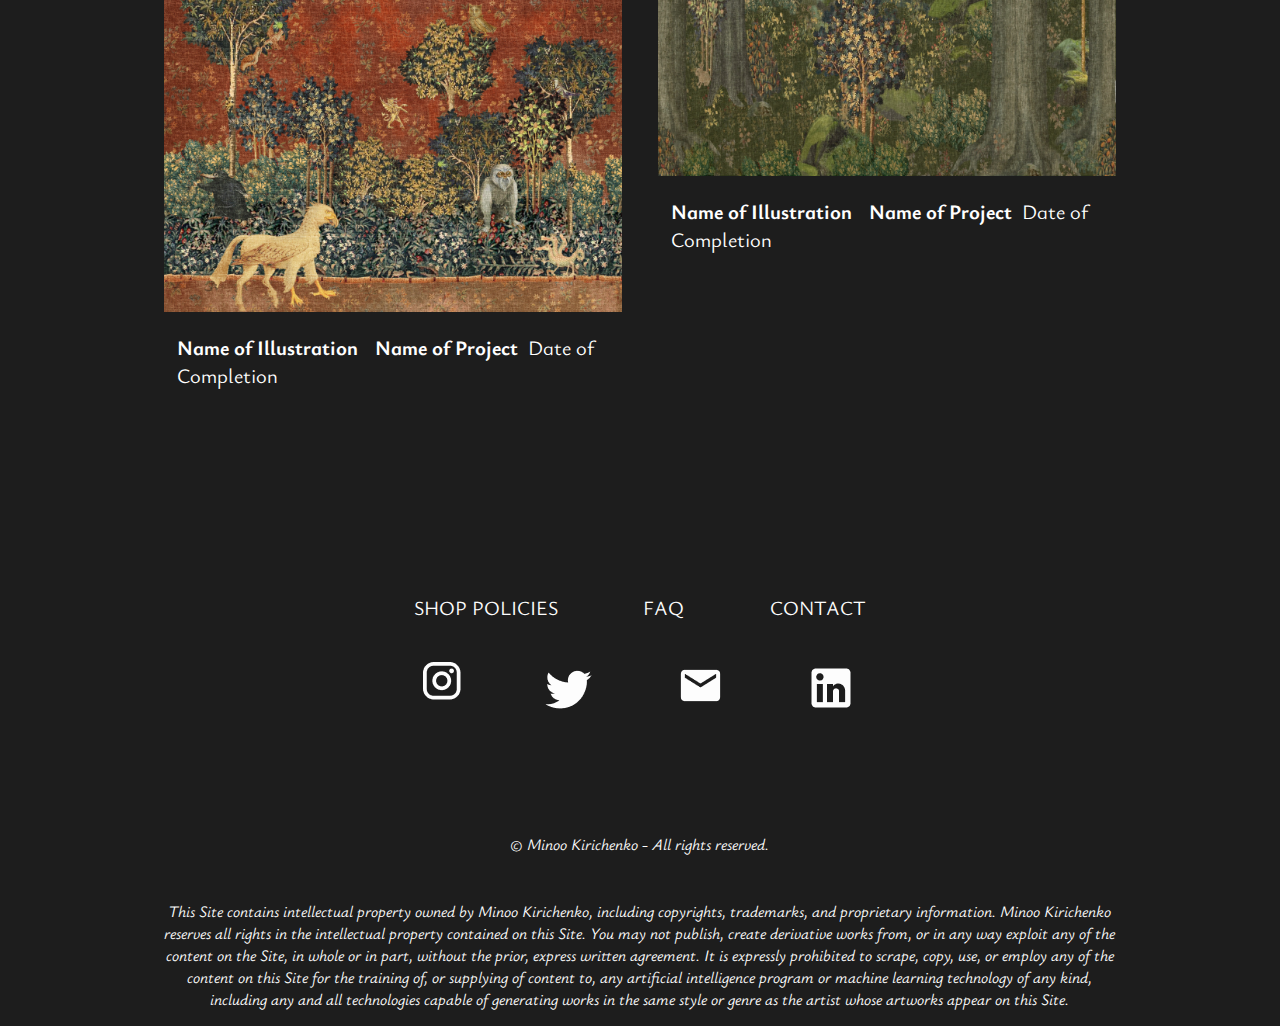
<file: fanart.html>
<!DOCTYPE html> <!--defines the document as html--> 
<!-- ctrl + / makes a comment teehee -->
 <html lang="en"> 
    <head> <!--where all of the metadata abt page goes, not visible to ppl-->
        <title>Minoo Portfolio</title>
        <link rel="preconnect" href="https://fonts.googleapis.com">
        <link rel="preconnect" href="https://fonts.gstatic.com" crossorigin>
        <link href="https://fonts.googleapis.com/css2?family=Ysabeau+Infant:ital,wght@0,1..1000;1,1..1000&display=swap" rel="stylesheet">
        <link rel="stylesheet" href="assets/css/style.css">
        <meta name="viewport" content="width=device-width, initial-scale=1.0">

<style>
    body {
        background-color: #1d1d1d ;
        font-family: "Ysabeau Infant", sans-serif;
    }
</style>

<article>
    <header>

        <a href="homepage.html" class="link-style"><img src="assets/images/f7_sparkles.png" alt="two sparkles" class="logo"></a>
      
        <menu id="main-menu">
          <li>
            <a href="about.html">ABOUT</a>
          </li>
          
          <li class="dropdown-trigger">
            <!--   use buttons for dropdowns   -->
            <button > WORK </button>
            <menu class="dropdown">
              <li>
                 <a href=""> BOOKS</a>
              </li>
              <li>
                <a href="fanart.html"> FANART</a>
             </li>
             <li>
              <a href=""> SKETCH</a>
           </li>
            </menu>
          </li>
            
          <li>
            <a href="" >BLOG</a>
          </li>

          <li>
              <a href="">SHOP</a>
            </li>


        </menu>

          
    </header>
  </article>

  <body>

    <div class="flex-container">
        <div class="flex-item">
            <img src="assets/images/wizardeat.png" alt="wizard eating">
            <p><b style="margin-left: 0px;">Name of Illustration</b><b style="margin-left: 5px; margin-right: 5px;">Name of Project</b> Date of Completion</p>
            <img src="assets/images/wizardportrait.png" alt="wizard portrait">
            <p><b style="margin-left: 0px;">Name of Illustration</b><b style="margin-left: 5px; margin-right: 5px;">Name of Project</b> Date of Completion</p>
            <img src="assets/images/castledistance.png" alt="landscape drawing with a castle">
            <p><b style="margin-left: 0px;">Name of Illustration</b><b style="margin-left: 5px; margin-right: 5px;">Name of Project</b> Date of Completion</p>
            <img src="assets/images/wideview.png" alt="green landscape drawing">
            <p><b style="margin-left: 0px;">Name of Illustration</b><b style="margin-left: 5px; margin-right: 5px;">Name of Project</b> Date of Completion</p>
            <img src="assets/images/windmill.png" alt="landscape drawing with a windmill">
            <p><b style="margin-left: 0px;">Name of Illustration</b><b style="margin-left: 5px; margin-right: 5px;">Name of Project</b> Date of Completion</p>
            <img src="assets/images/demiguise.png" alt="tapestry drawing with a gryffin and a demiguise">
            <p><b style="margin-left: 0px;">Name of Illustration</b><b style="margin-left: 5px; margin-right: 5px;">Name of Project</b> Date of Completion</p>
        </div>
        <div class="flex-item">
            <img src="assets/images/skull.png" alt="still life of a skull and various items">
            <p><b style="margin-left: 0px;">Name of Illustration</b><b style="margin-left: 5px; margin-right: 5px;">Name of Project</b> Date of Completion</p>
            <img src="assets/images/fruits.png" alt="still life of a bowl of fruits">
            <p><b style="margin-left: 0px;">Name of Illustration</b><b style="margin-left: 5px; margin-right: 5px;">Name of Project</b> Date of Completion</p>
            <img src="assets/images/seamonster.png" alt="seamonster tapestry">
            <p><b style="margin-left: 0px;">Name of Illustration</b><b style="margin-left: 5px; margin-right: 5px;">Name of Project</b> Date of Completion</p>
            <img src="assets/images/potion.png" alt="scene painting of wizards making a potion">
            <p><b style="margin-left: 0px;">Name of Illustration</b><b style="margin-left: 5px; margin-right: 5px;">Name of Project</b> Date of Completion</p>
            <img src="assets/images/forest.png" alt="forest tapestry">
            <p><b style="margin-left: 0px;">Name of Illustration</b><b style="margin-left: 5px; margin-right: 5px;">Name of Project</b> Date of Completion</p>
        </div>
    </div>

  </body>

  <footer>

    <menu id="main-menu" style="margin-top:180px;margin-bottom: 40px; font-weight: 100px; gap:50px;">
      <li>
        <a href="">SHOP POLICIES</a>
      </li>

      <li>
        <a href="">FAQ</a>
      </li>

      <li>
        <a href="">CONTACT</a>
      </li>

    </menu>

      <menu id="main-menu" style="margin-top:20px;">
        <li>
          <a href=""><img src="assets/images/insta.png" alt="HTML tutorial"></a>
        </li>

        <li>
          <a href=""><img src="assets/images/twit.png" alt="HTML tutorial"></a>
        </li>

        <li>
          <a href=""><img src="assets/images/mail.png" alt="HTML tutorial"></a>
        </li>

        <li>
          <a href=""><img src="assets/images/linkd.png" alt="HTML tutorial"></a>
        </li>

      </menu>

      <div style="margin-top: -90px;">
        <p style="font-size: 16px; font-style: italic; text-align: center;">© Minoo Kirichenko - All rights reserved.</p>
      </div>

      <div>
        <p style="font-size: 16px; font-style: italic; text-align: center; margin-top: 45px;">This Site contains intellectual property owned by Minoo Kirichenko, including copyrights, trademarks, and proprietary information. Minoo Kirichenko reserves all rights in the intellectual property contained on this Site. You may not publish, create derivative works from, or in any way exploit any of the content on the Site, in whole or in part, without the prior, express written agreement. It is expressly prohibited to scrape, copy, use, or employ any of the content on this Site for the training of, or supplying of content to, any artificial intelligence program or machine learning technology of any kind, including any and all technologies capable of generating works in the same style or genre as the artist whose artworks appear on this Site.</p>
      </div>
      
  </footer>

  </html>
</file>
<file: assets/css/style.css>
/*asterisk means everything*/
* {
    margin-left: 1vw;
    margin-right: 1vw;
    padding: 10;
    
}


header {

    .logo {
        display: block;
        margin-top: 80px;
        margin-left: auto;
        margin-right: auto;
        margin-bottom: 90px;
        width: 224px;
        height: 224px;
        object-fit: cover;
      }

      .inline {
        display: inline-block; 
      }

}


.parent div {
    position:relative;
}

.parent p {
    position: absolute;
    font-size: 16px;
    word-spacing: 1px;
    bottom: 0;
    width: 100%;
    padding-top: 10px;
    margin-bottom: -30px;
    z-index: 99;
    background-color: #1d1d1d;
}

.parent {
    display: grid;
    grid-template-columns: repeat(4, auto);
    grid-template-rows: repeat(5, auto);
    grid-column-gap: 40px;
    grid-row-gap: 70px;
    /*width:50%;
      margin: auto;*/
    }

.parent img {
    width: 100%;
    height: 100%;
    object-fit: cover;
}

    .div1 { grid-area: 1 / 1 / 3 / 3; }
    .div2 { grid-area: 1 / 3 / 2 / 5; }
    .div3 { grid-area: 2 / 3 / 3 / 5; }
    .div4 { grid-area: 3 / 1 / 4 / 5; }
    .div5 { grid-area: 4 / 1 / 5 / 2; }
    .div6 { grid-area: 4 / 2 / 5 / 5; }
    .div7 { grid-area: 5 / 1 / 6 / 4; }
    .div8 { grid-area: 5 / 4 / 6 / 5; }

/* gallery */

.gallery {
    display: flex;
    justify-content: center;
    align-items: center;
    margin-right:auto;
    margin-left: auto;
    /* gap: 10px; */
}

.flex-container {
    display: flex;
    flex-wrap: wrap;
    gap: 10px;
    max-width: 100%;
    padding: 0px;
}

.flex-item {
    flex: 1 1 calc(50% - 50px); /* Two columns */
    display: flex;
    flex-direction: column;
    align-items: center;
    text-align: left;
    border-radius: 0px;
    overflow: hidden;
}

.flex-item img {
    max-width: 100%;
    height: auto;
    cursor: pointer;
}



/*buttons*/

/* dropdown button start */

menu li {
    list-style: none;
   
  }
  
  menu {
    padding:0;


  }
  
  #main-menu {
    display: flex;
    gap: 20px;
    justify-content: center;
    margin-bottom: 20%;


  }
  
  menu button {
font-size: 20px;
    color: #FDFDFD;
    font-family: "Ysabeau Infant", serif;
    background-color: transparent;
    border: 0;
  }
  
  menu button:hover {
    text-shadow: 0px 0px 10px #FDFDFD;
    font-weight: 700;


  }

  .dropdown {
    margin: 0; 
    position: absolute;
    display: none;


  }
  
  .dropdown-trigger:hover .dropdown {
    display: block;


  }
 
/* dropdown button end */


body {
    /**/
 
    background-color: #1d1d1d;
    color: #FDFDFD;
    font-size: 25px;
    font-family: "Ysabeau Infant", serif;
    width: 80%;
    margin: auto;
}

.ysabeau-infant-text {
    font-family: "Ysabeau Infant", sans-serif;
    font-optical-sizing: auto;
    font-weight: 400;
    font-style: normal;
  }

p {
    color: white;
    font-size: 1.6vw;
    font-family: "Ysabeau Infant", serif;

}

.divider {
    display: flex;
    justify-content: center;
    max-width: 1200px;
    margin-top:90px;
    margin-bottom: 90px;
    width: 100%;
}

.divider img {
    width: 100%;
    height: auto;
    max-width: 70%;
    text-align: center;
}

footer {
    max-width: fit-content;
    margin-inline: auto;
    align-content: center;
}

/*a:link {
    color:#fdfdfd;
    font-size: 20px;
    line-height: 150%;
    font-weight: 400;
    text-decoration: none;
}
*/

a:link {
    font-size: 20px;
    color: #FDFDFD;
    font-family: "Ysabeau Infant", serif;
    font-weight: 200px;
    text-decoration: none;
    border: none;
    margin: 5px;
}

a:visited {
    color:#FDFDFD
}

a:hover {
    text-shadow: 0px 0px 10px #FDFDFD;
    font-weight: 700;
    font-size: 20px;

}


ul, ol {
    margin-left: 10px;
}

#unicorn {
    float: right;
}

.article-date {
    font-size: 16px;
    color:aquamarine;
    font-weight: bold;
}

#newsletter-subscribe {
    align-items: center;
    border-radius: 25px;
    border: 2px solid black;
    padding: 20px;
    width: 200px;
    height: 150px;
    background-color: beige;
    outline-width: 1px;
}

#newsletter-subscribe h2 {
    color:white;
    text-align: center;
    margin-bottom: 20px;
}

#newsletter-subscribe label {
    color: blue;
}

#newsletter-subscribe input {
    font-size: 18px;
    padding: 5px 10px;
    width: 200px;
    border-radius: 8px;
}

#newsletter-subscribe button {
    background-color: black;
    font-size: 18px;
    font-family: "";
    padding: 10px 20px;
    border: 3px solid white;
}

#newsletter-subscribe form {
    width: fit-content;
    margin: auto;
}

.article-flex {
    display:flex;
    gap:40px;
    flex-wrap: wrap; 
}

.article-grid {
    display: grid;
    grid-template-columns: 1fr 1fr;
    grid-template-rows: 1fr 1fr;
}

.article-grid img {
    width: 100%;
}

#article-1 {
    /*where it starts on the grid, second is how much it spans*/
    grid-column: 1 / span 2;
    grid-row: 1 / span 1;

}

#article-2 {
    grid-column: 1 / span 1;
    grid-row: 2 / span 1;
}

#article-3 {
    grid-column: 2 / span 2;
    grid-row: 2 / span 1;
}

/* laptop break point size */

@media (max-width: 600px) {

    .parent {
        display:block;
    }
    
    main {
        width: 60%
    }

    nav {
        padding: 50px
    }
}
</file>
